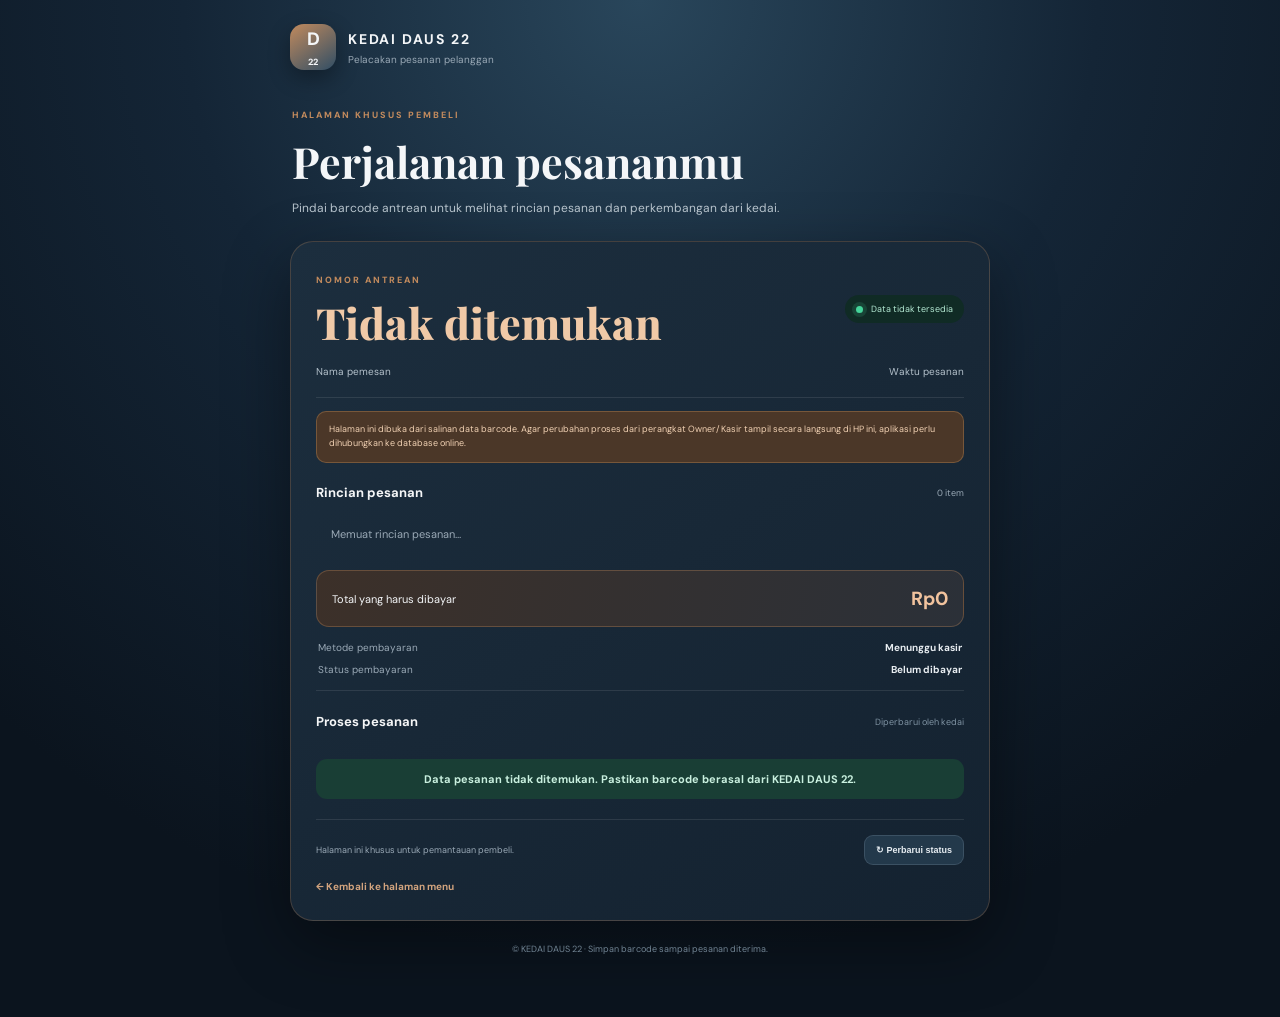
<file: tracking.html>
<!DOCTYPE html>
<html lang="id">
<head>
  <meta charset="UTF-8"><meta name="viewport" content="width=device-width, initial-scale=1">
  <meta name="theme-color" content="#101c28"><meta name="description" content="Pelacakan antrean KEDAI DAUS 22">
  <title>Lacak Pesanan - KEDAI DAUS 22</title>
  <link rel="stylesheet" href="tracking.css">
  <script src="tracking.js" defer></script>
</head>
<body>
  <main class="track-shell">
    <header class="track-brand"><span class="brand-mark">D<span>22</span></span><div><strong>KEDAI DAUS 22</strong><small>Pelacakan pesanan pelanggan</small></div></header>
    <section class="track-hero">
      <span class="eyebrow">HALAMAN KHUSUS PEMBELI</span>
      <h1>Perjalanan pesananmu</h1>
      <p>Pindai barcode antrean untuk melihat rincian pesanan dan perkembangan dari kedai.</p>
    </section>
    <section class="track-panel">
      <div class="track-topline"><div><span class="eyebrow">NOMOR ANTREAN</span><div class="queue-number" id="queueNumber">D---</div></div><div class="live-badge"><i></i><span id="refreshLabel">Memuat status</span></div></div>
      <div class="buyer-meta"><span id="buyerName">Nama pemesan</span><span id="orderTime">Waktu pesanan</span></div>
      <div id="syncNotice" class="sync-notice hidden">Halaman ini dibuka dari salinan data barcode. Agar perubahan proses dari perangkat Owner/Kasir tampil secara langsung di HP ini, aplikasi perlu dihubungkan ke database online.</div>
      <div id="cancelNotice" class="cancel-notice hidden">Pesanan ini telah dibatalkan oleh pihak kedai.</div>
      <div class="section-title"><h2>Rincian pesanan</h2><span id="itemCount">0 item</span></div>
      <div id="orderItems" class="order-items"><div class="loading">Memuat rincian pesanan…</div></div>
      <div class="bill-total"><span>Total yang harus dibayar</span><strong id="orderTotal">Rp0</strong></div>
      <div class="payment-info"><span>Metode pembayaran</span><b id="paymentMethod">Menunggu kasir</b><span>Status pembayaran</span><b id="paymentStatus">Belum dibayar</b></div>
      <div class="section-title process-title"><h2>Proses pesanan</h2><span class="staff-update">Diperbarui oleh kedai</span></div>
      <div id="processList" class="process-list"></div>
      <div id="currentStatus" class="current-status">Menunggu data pesanan…</div>
      <div id="paymentWaitNotice" class="payment-wait-notice hidden">Pesanan sudah siap diambil. Silakan selesaikan pembayaran di kasir. Konfirmasi pembeli akan muncul setelah kasir/Owner mencatat pembayaran sebagai <b>Lunas</b>.</div>
      <div id="customerConfirmArea" class="customer-confirm-area hidden">
        <div class="confirm-icon">✓</div><div><strong>Pesanan siap diambil</strong><p>Setelah menerima pesanan dan menyelesaikan pembayaran, tekan tombol konfirmasi di bawah.</p></div>
        <button id="confirmReceivedBtn" class="confirm-btn">Saya sudah mengambil pesanan & sudah membayar</button>
      </div>
      <div id="confirmedNotice" class="confirmed-notice hidden"><strong>✓ Konfirmasi akhir berhasil dicatat</strong><p>Terima kasih. Pesanan ditandai sudah diambil dan dibayar menurut konfirmasi Anda.</p></div>
      <div class="track-footer"><span>Halaman ini khusus untuk pemantauan pembeli.</span><button id="refreshBtn" type="button">↻ Perbarui status</button></div><a class="back-link" href="index.html">← Kembali ke halaman menu</a>
    </section>
    <footer>© KEDAI DAUS 22 · Simpan barcode sampai pesanan diterima.</footer>
  </main>
  <div id="trackToast" class="track-toast"></div>
</body>
</html>
</file>
<file: tracking.css>
@import url('https://fonts.googleapis.com/css2?family=DM+Sans:wght@400;500;600;700;800&family=Playfair+Display:wght@600;700;800&display=swap');
:root{--bg:#0b141e;--panel:#172534;--panel2:#1c2d3d;--brown:#c18a5d;--cream:#f0c9a7;--muted:#9aa9b6;--text:#f4f6f8;--green:#3ba879;--line:#ffffff18}
*{box-sizing:border-box}body{margin:0;min-height:100vh;background:radial-gradient(circle at 50% 0%,#29465b 0,#142536 38%,#0b141e 80%);color:var(--text);font-family:'DM Sans',sans-serif}.track-shell{width:min(740px,100%);margin:0 auto;padding:24px 20px 40px}.track-brand{display:flex;gap:12px;align-items:center;margin-bottom:32px}.brand-mark{width:46px;height:46px;border-radius:14px;display:grid;place-items:center;background:linear-gradient(145deg,#c18a5d,#314e65);font-weight:800;font-size:18px;box-shadow:0 8px 22px #0005}.brand-mark span{font-size:9px}.track-brand strong{font-size:14px;letter-spacing:1.8px}.track-brand small{display:block;margin-top:4px;color:var(--muted);font-size:10px}.track-hero{padding:0 2px 23px}.eyebrow{color:var(--brown);font-size:9px;letter-spacing:2px;font-weight:800}.track-hero h1{font:700 clamp(31px,6vw,43px) 'Playfair Display',serif;margin:9px 0}.track-hero p{font-size:12px;color:#b7c3cc;line-height:1.6;margin:0;max-width:520px}.track-panel{background:linear-gradient(145deg,#1c2e3e,#142230);border:1px solid #c18a5d45;border-radius:23px;padding:25px;box-shadow:0 22px 65px #0006}.track-topline{display:flex;justify-content:space-between;align-items:center;gap:12px}.queue-number{font:800 43px 'Playfair Display',serif;color:var(--cream);margin-top:5px}.live-badge{display:flex;align-items:center;gap:8px;padding:8px 11px;border-radius:20px;background:#102b25;color:#b4e9d3;font-size:9px}.live-badge i{width:7px;height:7px;border-radius:50%;background:#45d49a;box-shadow:0 0 0 4px #45d49a25}.buyer-meta{display:flex;flex-wrap:wrap;justify-content:space-between;gap:8px;border-bottom:1px solid var(--line);padding:14px 0 19px;color:#b4c1cb;font-size:10px}.section-title{display:flex;align-items:center;justify-content:space-between;margin:21px 0 11px}.section-title h2{font-size:13px;margin:0;color:#f5f6f7}.section-title>span{font-size:9px;color:var(--muted)}.order-items{display:grid;gap:9px}.item-row{display:flex;justify-content:space-between;gap:12px;padding:10px 12px;border-radius:11px;background:#ffffff08;border:1px solid #ffffff0c;font-size:11px}.item-row small{display:block;color:var(--muted);font-size:9px;margin-top:4px}.item-row b{color:var(--cream);white-space:nowrap}.bill-total{display:flex;justify-content:space-between;align-items:center;gap:10px;background:linear-gradient(100deg,#3c3029,#2b3038);border:1px solid #c18a5d55;border-radius:13px;padding:15px;margin-top:14px;font-size:11px}.bill-total strong{font-size:19px;color:#f2c39e}.payment-info{display:grid;grid-template-columns:1fr 1fr;gap:9px 15px;padding:14px 2px;border-bottom:1px solid var(--line);font-size:10px}.payment-info span{color:var(--muted)}.payment-info b{text-align:right;color:#e8edf1}.process-title{margin-top:22px}.staff-update{color:#7f93a3!important}.process-list{display:grid;gap:0;margin:17px 0 12px}.process-step{display:grid;grid-template-columns:32px 1fr;gap:12px;position:relative;padding-bottom:19px}.process-step:not(:last-child):before{content:'';position:absolute;left:15px;top:31px;bottom:0;width:2px;background:#405365}.process-dot{width:31px;height:31px;border-radius:50%;display:grid;place-items:center;background:#354657;color:#aebbc5;font-size:11px;z-index:1}.process-step.done .process-dot,.process-step.current .process-dot{background:var(--green);color:white}.process-step b{display:block;font-size:11px;padding-top:3px}.process-step small{display:block;color:var(--muted);font-size:9px;margin-top:4px}.current-status{border-radius:11px;padding:13px;background:#193e35;color:#c9f0df;font-size:11px;font-weight:700;text-align:center}.customer-confirm-area,.confirmed-notice{margin-top:17px;background:#243a45;border:1px solid #60b99866;border-radius:14px;padding:16px}.customer-confirm-area{display:grid;grid-template-columns:36px 1fr;gap:5px 10px;align-items:center}.confirm-icon{width:34px;height:34px;border-radius:50%;display:grid;place-items:center;background:#286c51;color:#e1fff0;font-weight:900}.customer-confirm-area strong,.confirmed-notice strong{font-size:12px;color:#dbf5e9}.customer-confirm-area p,.confirmed-notice p{font-size:10px;line-height:1.5;color:#b2c5c8;margin:5px 0 0}.confirm-btn{grid-column:1/-1;width:100%;border:0;border-radius:10px;background:linear-gradient(110deg,#348965,#236447);color:white;padding:13px;font-weight:800;font-size:11px;margin-top:8px;cursor:pointer}.confirm-btn:disabled{opacity:.6;cursor:default}.confirmed-notice{background:#153c2d}.cancel-notice{padding:12px;border-radius:10px;background:#542c35;color:#ffd6d8;font-size:11px;margin-top:14px}.track-footer{display:flex;align-items:center;justify-content:space-between;gap:10px;border-top:1px solid var(--line);margin-top:20px;padding-top:15px;color:var(--muted);font-size:9px}.track-footer button{border:1px solid #6e829455;border-radius:9px;background:#23394b;color:#e7edf2;padding:9px 11px;font-size:9px;font-weight:700;cursor:pointer}.track-shell footer{text-align:center;color:#718493;font-size:9px;padding:22px 0}.loading{color:var(--muted);font-size:11px;padding:15px}.hidden{display:none!important}.track-toast{position:fixed;left:50%;bottom:20px;transform:translate(-50%,20px);opacity:0;transition:.2s;background:#c18a5d;color:#101c28;border-radius:10px;padding:11px 15px;font-size:10px;font-weight:700;z-index:10;max-width:90%;text-align:center}.track-toast.show{opacity:1;transform:translate(-50%,0)}
@media(max-width:560px){.track-shell{padding:18px 13px 30px}.track-brand{margin-bottom:24px}.track-panel{padding:18px 15px;border-radius:18px}.queue-number{font-size:37px}.track-topline{align-items:flex-end}.buyer-meta{font-size:9px}.bill-total{align-items:flex-start;flex-direction:column}.bill-total strong{font-size:22px}.payment-info{grid-template-columns:1fr 1fr}.track-footer{align-items:flex-start;flex-direction:column}.track-footer button{width:100%}}

.sync-notice{margin-top:13px;padding:11px 12px;border:1px solid #b9885666;background:#4b3728;color:#f1d1b3;border-radius:10px;font-size:9px;line-height:1.55}
.back-link{display:inline-block;margin-top:15px;color:#d3a47e;text-decoration:none;font-size:10px;font-weight:700}.back-link:hover{text-decoration:underline}

.payment-wait-notice{margin-top:15px;padding:12px;border:1px solid #9b744d66;background:#423526;color:#f0d3b5;border-radius:11px;font-size:10px;line-height:1.55}
.payment-wait-notice b{color:#ffe2c2}
</file>
